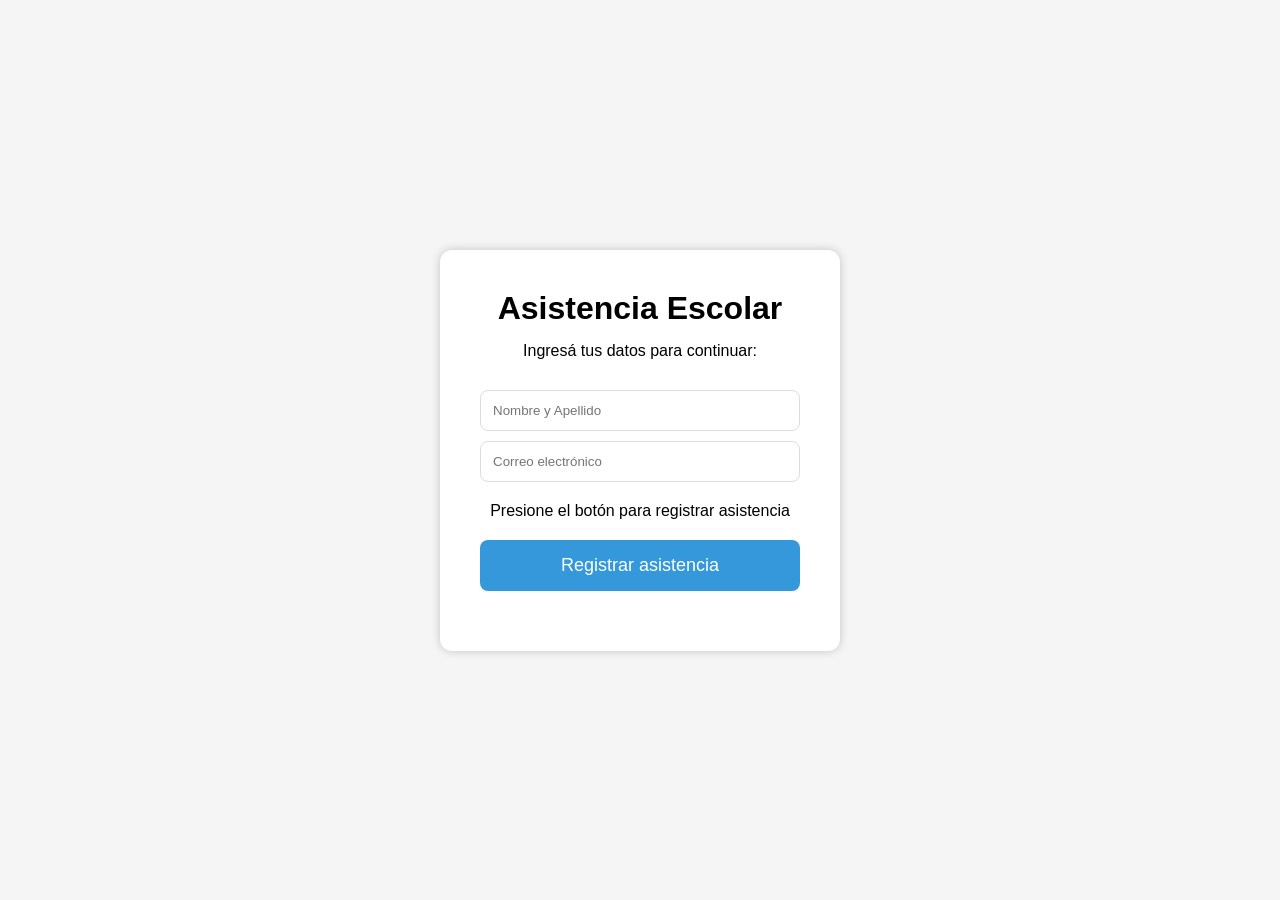
<file: index.html>
<!DOCTYPE html>
<html lang="es">
<head>
    <meta charset="UTF-8">
    <meta name="viewport" content="width=device-width, initial-scale=1.0">
    <title>Asistencia Escolar</title>
    <link rel="stylesheet" href="style.css">
</head>
<body>
    <div class="contenedor">
        <h1>Asistencia Escolar</h1>
        <div id="seccion-identificacion">
            <p>Ingresá tus datos para continuar:</p>
            <input type="text" id="inputNombre" placeholder="Nombre y Apellido">
            <input type="email" id="inputEmail" placeholder="Correo electrónico">
        </div>
        
        <p id="instruccion">Presione el botón para registrar asistencia</p>
        
        <button id="btnAsistencia">
            Registrar asistencia
        </button>

        <div id="mensaje"></div>
    </div>
    <script src="script.js"></script>
</body>
</html>
</file>
<file: style.css>
*{
    margin:0;
    padding:0;
    box-sizing:border-box;
}

body{
    font-family:Arial, Helvetica, sans-serif;
    background:#f5f5f5;
    display:flex;
    justify-content:center;
    align-items:center;
    height:100vh;
}

.contenedor{
    background:white;
    padding:40px;
    border-radius:12px;
    box-shadow:0 0 10px rgba(0,0,0,.2);
    text-align:center;
    width: 90%;
    max-width: 400px;
}

#seccion-identificacion {
    margin-bottom: 20px;
    display: flex;
    flex-direction: column;
    gap: 10px;
}

input {
    padding: 12px;
    border: 1px solid #ddd;
    border-radius: 8px;
    outline: none;
}

h1{
    margin-bottom:15px;
}

p{
    margin-bottom:20px;
}

button{
    padding:15px 30px;
    border:none;
    border-radius:8px;
    font-size:18px;
    cursor:pointer;
    background-color: #3498db;
    color: white;
    width: 100%;
}

button:hover{
    opacity:0.9;
}

button:disabled {
    background-color: #ccc;
}

#mensaje{
    margin-top:20px;
    font-weight:bold;
}
</file>
